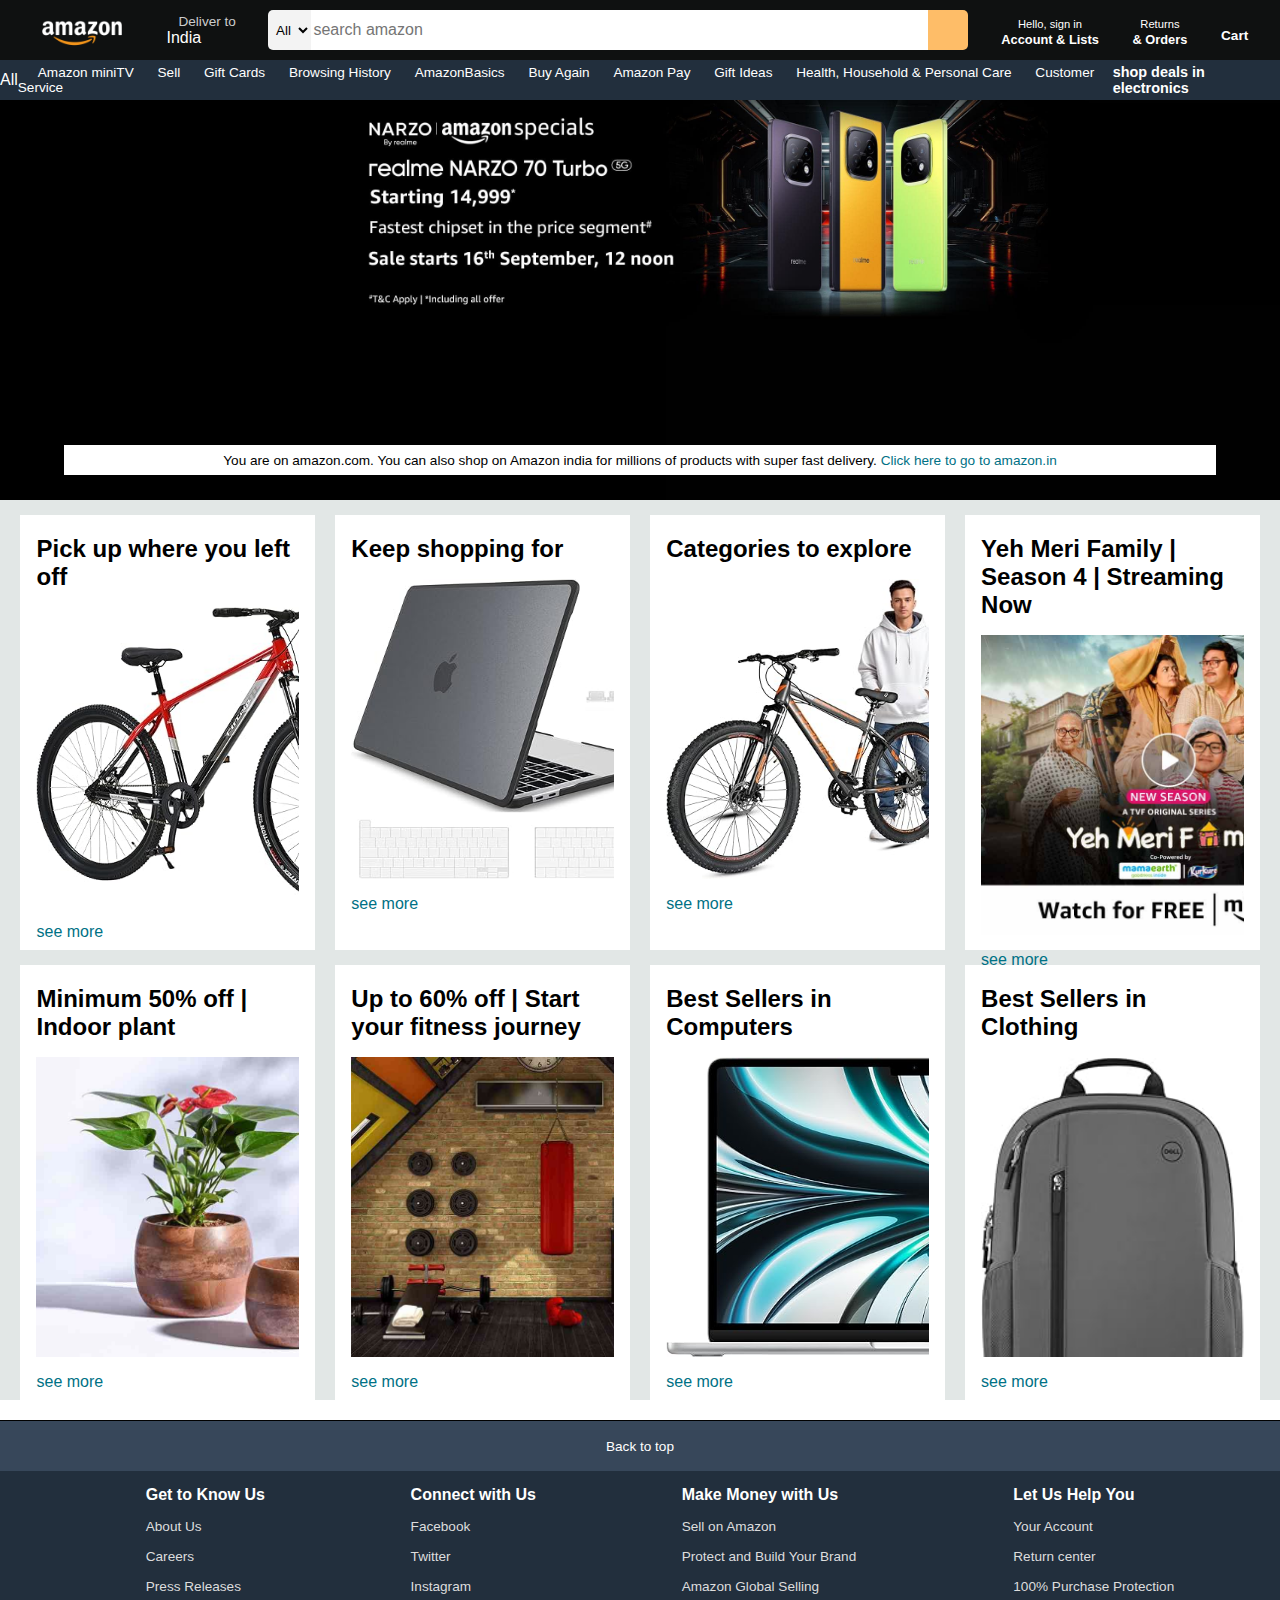
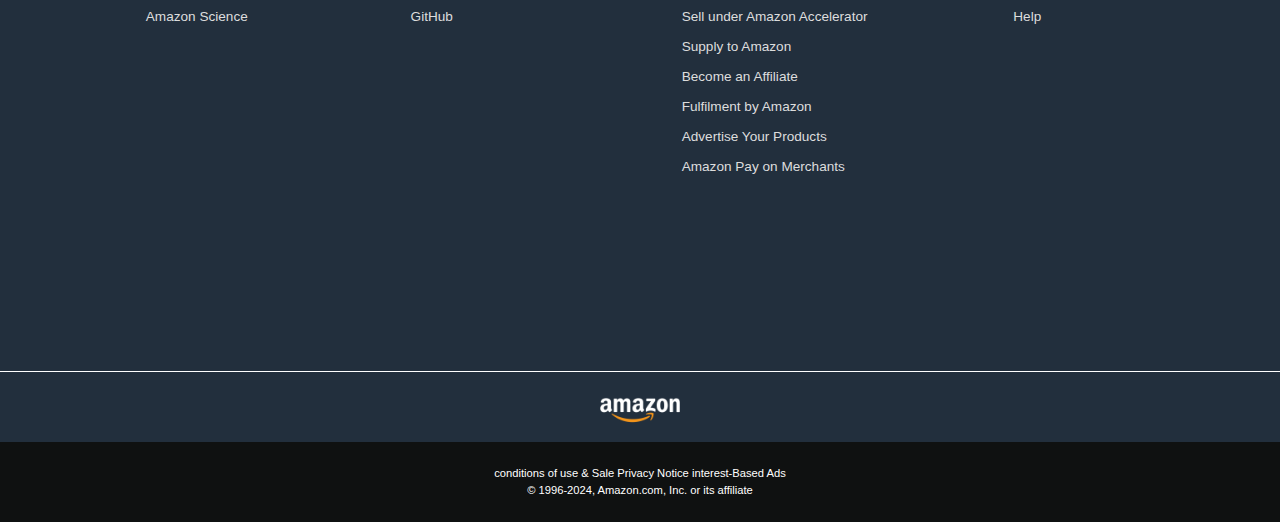
<file: index.html>
<!DOCTYPE html>
<html lang="en">
<head>
    <meta charset="UTF-8">
    <meta name="viewport" content="width=device-width, initial-scale=1.0">
    <link rel="stylesheet" href="https://cdnjs.cloudflare.com/ajax/libs/font-awesome/6.6.0/css/all.min.css" integrity="sha512-Kc323vGBEqzTmouAECnVceyQqyqdsSiqLQISBL29aUW4U/M7pSPA/gEUZQqv1cwx4OnYxTxve5UMg5GT6L4JJg==" crossorigin="anonymous" referrerpolicy="no-referrer" />
    <title>Amazon</title>
    <link rel="stylesheet" href="style 4.css">

</head>
<body>
    <header>
        <div class="navbar">
            <div class="nav-logo border">
                <div class="logo"></div>
            </div>

            <div class="nav-address">
                <p class="add-first">Deliver to</p>
                <div class="add-icon">
                    <i class="fa-solid fa-location-dot"></i>
                    <p class="add-second">India</p>
                </div>
            </div>

            <div class="nav-search border">
                <select class="search-select">
                    <option>All</option>
                </select>
                <input placeholder="search amazon" class="search-input">
                <div class="search-icon">
                <i class="fa-solid fa-magnifying-glass"></i>
            </div>
          </div>

            <div class="nav-signin border">
                <p><span>Hello, sign in</span></p>
                <p class="nav-second">Account & Lists</p>
            </div>

            <div class="nav-return border">
                <p><span>Returns</span></p>
                <p class="nav-second"> & Orders</p>
        </div>

        <div class="nav-cart border">
            <i class="fa-solid fa-cart-shopping"></i>
            Cart
        </div>

        </div>
        <div class="panel">
            <div class="panel-all">
                <i class="fa-solid fa-bars"></i>
                All
            </div>
            <div class="panel-option">
                <p>Amazon miniTV</p>
                 <p>Sell</p>
                   <P> Gift Cards</P>
                   <P>Browsing History</P>
                   <P>AmazonBasics</P>
                   <P>Buy Again</P>
                   <P>Amazon Pay</P>
                   <P>Gift Ideas</P>
                   <P>Health, Household & Personal Care</P>
                   <P>Customer Service</p>
            </div>
            <div class="panel-deals">
                shop deals in electronics
            </div>
        </div>
    </header>

    <div class="hero-section">
        <div class="hero-msg">
            <p>You are on amazon.com. You can also shop on Amazon india for millions of products with super fast delivery. <a>Click here to go to amazon.in</a></p>
        </div>
    </div>

    <div class="shop-section">
    <div class="box1 box">
<div class="box-content">
    <h2>Pick up where you left off</h2>
<div class="box-image" style="background-image: url('cycle.jpg');"></div>
<P>see more</P>
</div>
    </div>
    <div class="box2 box">
        <div class="box-content">
        <h2>Keep shopping for</h2>
    <div class="box-image" style="background-image: url('case.jpg');"></div>   
    <P>see more</P>
</div>
</div>
    <div class="box3 box">
        <div class="box-content">
        <h2>Categories to explore</h2>
    <div class="box-image" style="background-image: url('cycleman.jpg');"></div>
    <P>see more</P>
    </div>
</div>
    <div class="box4 box">
        <div class="box-content">
        <h2>Yeh Meri Family | Season 4 | Streaming Now</h2>
    <div class="box-image" style="background-image: url('yeh meri.jpg');"></div>
    <P>see more</P>
    </div>
</div>
<div class="box1 box">
    <div class="box-content">
        <h2>Minimum 50% off | Indoor plant</h2>
    <div class="box-image" style="background-image: url('plant.jpg');"></div>
    <P>see more</P>
    </div>
        </div>
        <div class="box2 box">
            <div class="box-content">
            <h2>Up to 60% off | Start your fitness journey</h2>
        <div class="box-image" style="background-image: url('gym.jpg');"></div>   
        <P>see more</P>
    </div>
    </div>
        <div class="box3 box">
            <div class="box-content">
            <h2>Best Sellers in Computers </h2>
        <div class="box-image" style="background-image: url('mac.jpg');"></div>
        <P>see more</P>
        </div>
    </div>
        <div class="box4 box">
            <div class="box-content">
            <h2>Best Sellers in Clothing </h2>
        <div class="box-image" style="background-image: url('bag.jpg');"></div>
        <P>see more</P>
        </div>
    </div>
</div>
<footer>
    <div class="foot-panel1">
        Back to top
    </div>

    <div class=" foot-panel2">
        <ul>
           <p><b>Get to Know Us</b></p>
           <a>About Us</a>
           <a>Careers</a>
           <a>Press Releases</a>
           <a>Amazon Science</a>
        </ul>
        <ul>
            <p><b>Connect with Us</b></p>
            <a>Facebook</a>
            <a>Twitter</a>
            <a>Instagram</a>
            <a>GitHub</a>
         </ul>
         <ul>
            <p><b>Make Money with Us</b></p>
            <a>Sell on Amazon</a>
            <a>Protect and Build Your Brand</a>
            <a>Amazon Global Selling</a>
            <a>Sell under Amazon Accelerator</a>
            <a>Supply to Amazon</a>
            <a>Become an Affiliate</a>
            <a>Fulfilment by Amazon</a>
            <a>Advertise Your Products</a>
            <a>Amazon Pay on Merchants</a>
         </ul>
         <ul>
            <p><b>Let Us Help You</b></p>
            <a>Your Account</a>
            <a>Return center</a>
            <a>100% Purchase Protection</a>
            <a>Help</a>
         </ul>
    </div>
    <div class="foot-panel3">
        <div class="logo"></div>
    </div>

    <div class="foot-panel4">
        <div class="pages">
            <a>conditions of use & Sale</a>
            <a>Privacy Notice</a>
            <a>interest-Based Ads</a>
        </div>
    <div class="copyright">
        © 1996-2024, Amazon.com, Inc. or its affiliate
    </div>

    </div>
</footer>
</body>
</html>
</file>
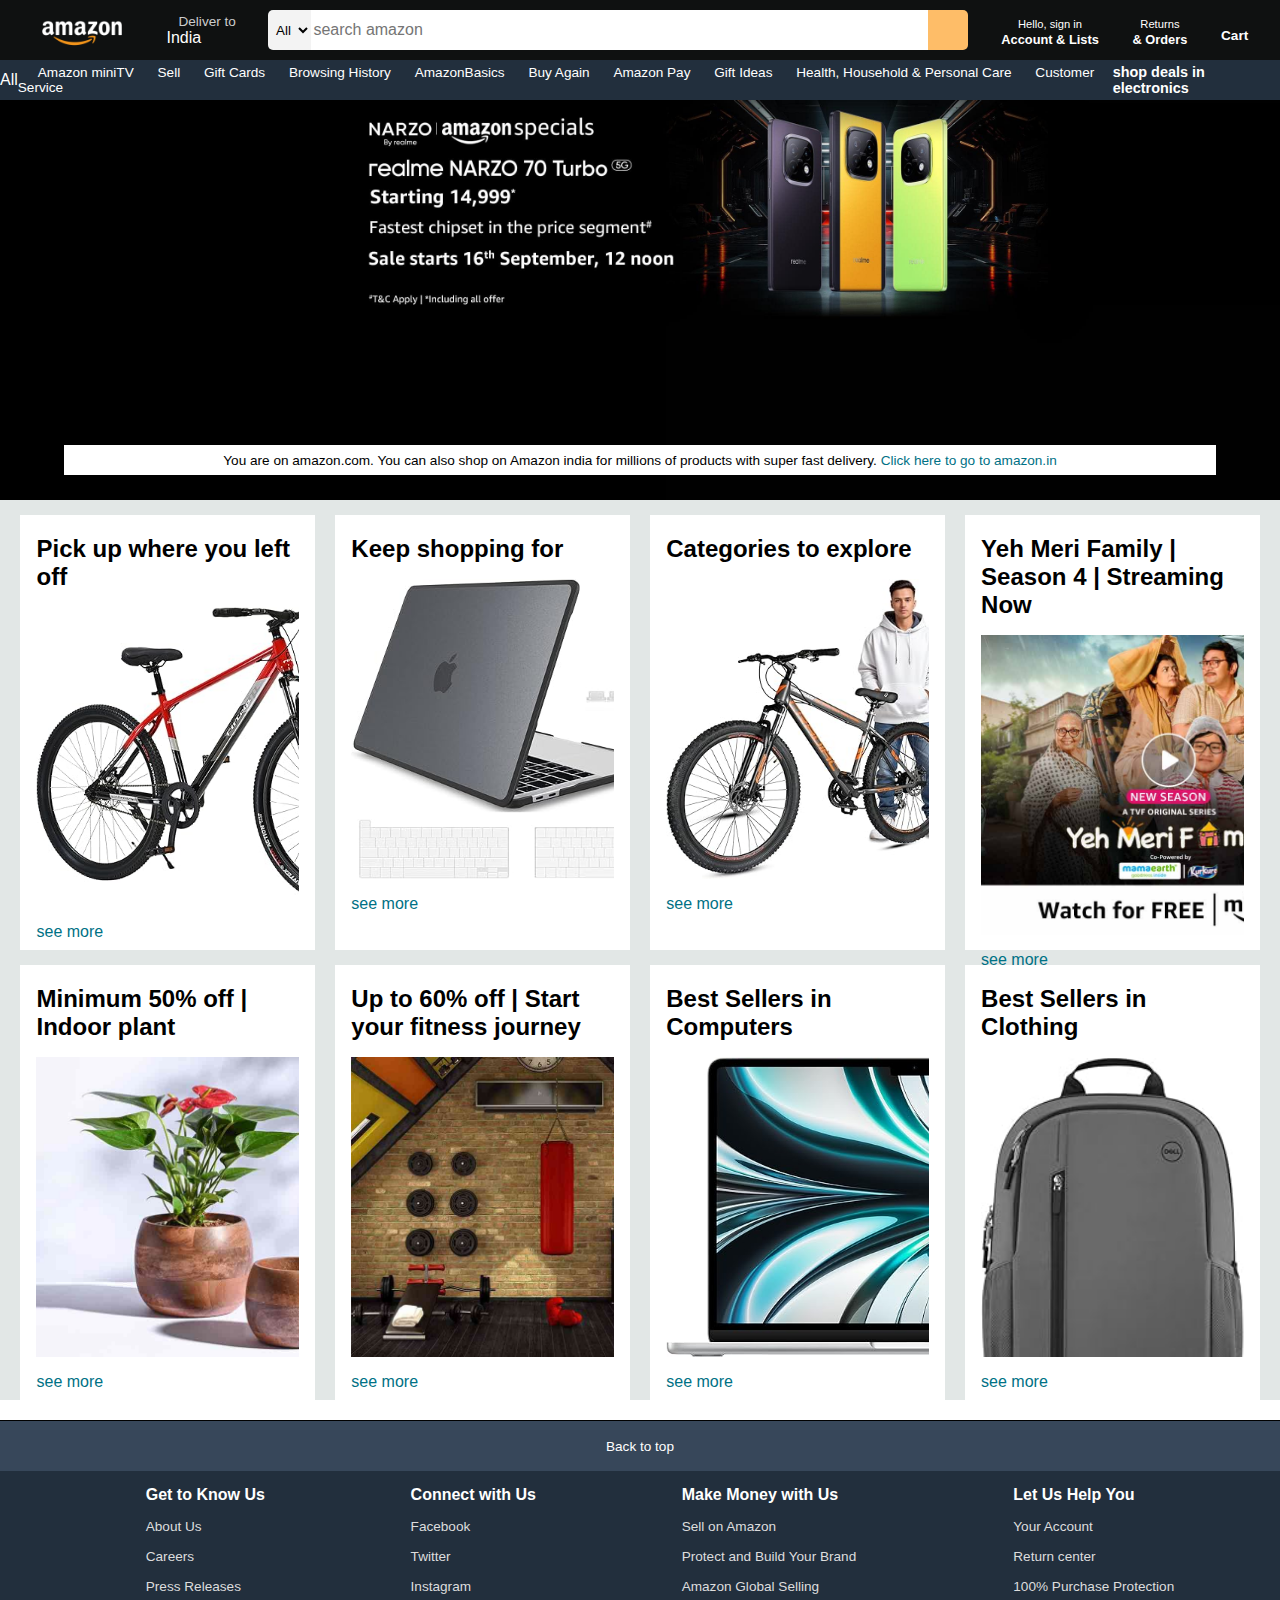
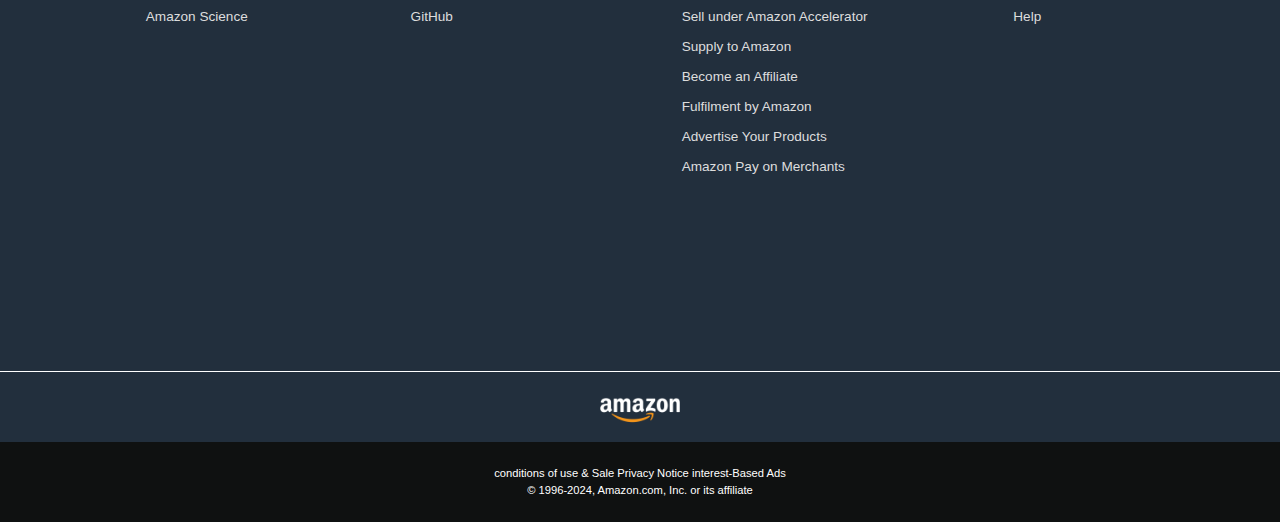
<file: Amazon.html>
<!DOCTYPE html>
<html lang="en">
<head>
    <meta charset="UTF-8">
    <meta name="viewport" content="width=device-width, initial-scale=1.0">
    <link rel="stylesheet" href="https://cdnjs.cloudflare.com/ajax/libs/font-awesome/6.6.0/css/all.min.css" integrity="sha512-Kc323vGBEqzTmouAECnVceyQqyqdsSiqLQISBL29aUW4U/M7pSPA/gEUZQqv1cwx4OnYxTxve5UMg5GT6L4JJg==" crossorigin="anonymous" referrerpolicy="no-referrer" />
    <title>Amazon</title>
    <link rel="stylesheet" href="style 4.css">

</head>
<body>
    <header>
        <div class="navbar">
            <div class="nav-logo border">
                <div class="logo"></div>
            </div>

            <div class="nav-address">
                <p class="add-first">Deliver to</p>
                <div class="add-icon">
                    <i class="fa-solid fa-location-dot"></i>
                    <p class="add-second">India</p>
                </div>
            </div>

            <div class="nav-search border">
                <select class="search-select">
                    <option>All</option>
                </select>
                <input placeholder="search amazon" class="search-input">
                <div class="search-icon">
                <i class="fa-solid fa-magnifying-glass"></i>
            </div>
          </div>

            <div class="nav-signin border">
                <p><span>Hello, sign in</span></p>
                <p class="nav-second">Account & Lists</p>
            </div>

            <div class="nav-return border">
                <p><span>Returns</span></p>
                <p class="nav-second"> & Orders</p>
        </div>

        <div class="nav-cart border">
            <i class="fa-solid fa-cart-shopping"></i>
            Cart
        </div>

        </div>
        <div class="panel">
            <div class="panel-all">
                <i class="fa-solid fa-bars"></i>
                All
            </div>
            <div class="panel-option">
                <p>Amazon miniTV</p>
                 <p>Sell</p>
                   <P> Gift Cards</P>
                   <P>Browsing History</P>
                   <P>AmazonBasics</P>
                   <P>Buy Again</P>
                   <P>Amazon Pay</P>
                   <P>Gift Ideas</P>
                   <P>Health, Household & Personal Care</P>
                   <P>Customer Service</p>
            </div>
            <div class="panel-deals">
                shop deals in electronics
            </div>
        </div>
    </header>

    <div class="hero-section">
        <div class="hero-msg">
            <p>You are on amazon.com. You can also shop on Amazon india for millions of products with super fast delivery. <a>Click here to go to amazon.in</a></p>
        </div>
    </div>

    <div class="shop-section">
    <div class="box1 box">
<div class="box-content">
    <h2>Pick up where you left off</h2>
<div class="box-image" style="background-image: url('cycle.jpg');"></div>
<P>see more</P>
</div>
    </div>
    <div class="box2 box">
        <div class="box-content">
        <h2>Keep shopping for</h2>
    <div class="box-image" style="background-image: url('case.jpg');"></div>   
    <P>see more</P>
</div>
</div>
    <div class="box3 box">
        <div class="box-content">
        <h2>Categories to explore</h2>
    <div class="box-image" style="background-image: url('cycleman.jpg');"></div>
    <P>see more</P>
    </div>
</div>
    <div class="box4 box">
        <div class="box-content">
        <h2>Yeh Meri Family | Season 4 | Streaming Now</h2>
    <div class="box-image" style="background-image: url('yeh meri.jpg');"></div>
    <P>see more</P>
    </div>
</div>
<div class="box1 box">
    <div class="box-content">
        <h2>Minimum 50% off | Indoor plant</h2>
    <div class="box-image" style="background-image: url('plant.jpg');"></div>
    <P>see more</P>
    </div>
        </div>
        <div class="box2 box">
            <div class="box-content">
            <h2>Up to 60% off | Start your fitness journey</h2>
        <div class="box-image" style="background-image: url('gym.jpg');"></div>   
        <P>see more</P>
    </div>
    </div>
        <div class="box3 box">
            <div class="box-content">
            <h2>Best Sellers in Computers </h2>
        <div class="box-image" style="background-image: url('mac.jpg');"></div>
        <P>see more</P>
        </div>
    </div>
        <div class="box4 box">
            <div class="box-content">
            <h2>Best Sellers in Clothing </h2>
        <div class="box-image" style="background-image: url('bag.jpg');"></div>
        <P>see more</P>
        </div>
    </div>
</div>
<footer>
    <div class="foot-panel1">
        Back to top
    </div>

    <div class=" foot-panel2">
        <ul>
           <p><b>Get to Know Us</b></p>
           <a>About Us</a>
           <a>Careers</a>
           <a>Press Releases</a>
           <a>Amazon Science</a>
        </ul>
        <ul>
            <p><b>Connect with Us</b></p>
            <a>Facebook</a>
            <a>Twitter</a>
            <a>Instagram</a>
            <a>GitHub</a>
         </ul>
         <ul>
            <p><b>Make Money with Us</b></p>
            <a>Sell on Amazon</a>
            <a>Protect and Build Your Brand</a>
            <a>Amazon Global Selling</a>
            <a>Sell under Amazon Accelerator</a>
            <a>Supply to Amazon</a>
            <a>Become an Affiliate</a>
            <a>Fulfilment by Amazon</a>
            <a>Advertise Your Products</a>
            <a>Amazon Pay on Merchants</a>
         </ul>
         <ul>
            <p><b>Let Us Help You</b></p>
            <a>Your Account</a>
            <a>Return center</a>
            <a>100% Purchase Protection</a>
            <a>Help</a>
         </ul>
    </div>
    <div class="foot-panel3">
        <div class="logo"></div>
    </div>

    <div class="foot-panel4">
        <div class="pages">
            <a>conditions of use & Sale</a>
            <a>Privacy Notice</a>
            <a>interest-Based Ads</a>
        </div>
    <div class="copyright">
        © 1996-2024, Amazon.com, Inc. or its affiliate
    </div>

    </div>
</footer>
</body>
</html>
</file>
<file: style 4.css>
* {
    margin: 0;
    font-family: sans-serif;
    border: border-box;
}
.navbar {
    height: 60px;
    background-color: #0f1111;
    color: white;
    display: flex;
    align-items: center;
    justify-content:space-evenly ;
    text-align: center;
}
.nav-logo {
    height:50px;
    width: 100px;
}
.logo {
    background-image: url("amazon_logo.png");
    background-size: cover;
    height: 50px;
    width: 100%;
}
.border {
    border: 2px solid transparent;
}
.border:hover {
    border: 1.5px solid white;
}
/** box2 **/
.add-first {
    color: #cccccc;
    font-size: 0.85rem;
    margin-left: 15px;
}
.add-second {
font-size: 1rem;
margin-left: 3px;
}
.add-icon {
    display: flex;
    align-items: center;
}
/** box3 **/
.nav-search {
    display: flex;
    justify-content: space-evenly;
    width: 700px;
    height: 40px;
    border-radius: 5px;
}

.search-select {
    background-color: #f3f3f3;
    width: 50px;
    text-align: center;
    border-top-left-radius:5px;
    border-bottom-left-radius: 5px;
    border: none;
}
.search-input {
    width: 100%;
    font-size: 1rem;
    border: none;
}
.search-icon {
    width: 45px;
    display: flex;
    justify-content: center;
    align-items: center;
    font-size: 1.2rem;
    background-color: #febd68;
    border-top-right-radius: 5px;
    border-bottom-right-radius: 5px;
    color: #0f1111;
}
/** box4 **/
span {
    font-size: 0.7rem;

}
.nav-second {
font-size: 0.8rem;
font-weight: 700;
}
.nav-cart i {
    font-size: 30px;

}
.nav-cart {
    font-size: 0.85rem;
    font-weight: 700;
}
.panel{
    height: 40px;
    background-color: #222f3d;
    display: flex;
    color: white;
    align-items: center;
    justify-content: space-evenly;
}
.panel-option p {
display: inline;
margin-left: 20px;
}

.panel-option {
    font-size: 0.85rem;

}
.panel-deals {
    font-size: 0.9rem;
    font-weight: 700;
}

/** hero section**/
.hero-section {
    background-image: url("hero.jpg");
    height: 400px;
    background-size: cover;
    display: flex;
    justify-content: center;
    align-items: flex-end;
}
.hero-msg {
 background-color: white;
 color: black;
 height: 30px;
 display: flex;
 align-items: center;
 justify-content: center;
 font-size: 0.85rem;
 width: 90%;
 margin-bottom: 25px;
}

.hero-msg a{
color: #007185;
}
/** shop-section **/
.shop-section {
display: flex;
flex-wrap: wrap;
justify-content: space-evenly;
background-color: #e2e7e6;
}

.box {
    /*border: 2px solid black;*/
    height: 400px;
    width: 23%;
    background-color: white; 
    padding: 20px 0px 15px; 
    margin-top: 15px;
}

.box-image {
    height: 300px;
    background-size: cover;
    margin-top: 1rem;
    margin-bottom: 1rem;
}

.box-content {
    margin-left: 1rem;
    margin-right: 1rem;
}

.box-content p {
    color: #007185;
}

/** footer**/
footer {
 margin-top: 20px;
}

.foot-panel1 {
    background-color: #37475a;
    color: white;
    border-top: 0.5px solid black;
    height: 50px;
    display: flex;
    justify-content: center;
    align-items: center;
    font-size: 0.85rem;
}

.foot-panel2 {
    background-color: #222f3d;
    color: white;
    height: 500px;
    display: flex;
    justify-content: space-evenly;
}

ul {
    margin-top: 15px;
}

ul a {
    display: block;
    font-size: 0.85rem;
    margin-top: 15px;
    color: #dddddd;
}

.foot-panel3 {
    background-color: #222f3d;
    color: white;
    border-top: 0.5px solid white;
    height: 70px;
    display: flex;
    justify-content: center;
    align-items: center;
}

.logo {
    background-image: url("amazon_logo.png");
    background-size: cover;
    height: 50px;
    width: 100px;

}

.foot-panel4 {
    background-color: #0f1111;
    color: white;
    height: 80px;
}

.pages {
    font-size: 0.7rem;
    text-align: center;
    padding-top: 25px;
}

.copyright {
    padding-top: 5px;
    font-size: 0.7rem;
    text-align: center;

}
</file>
